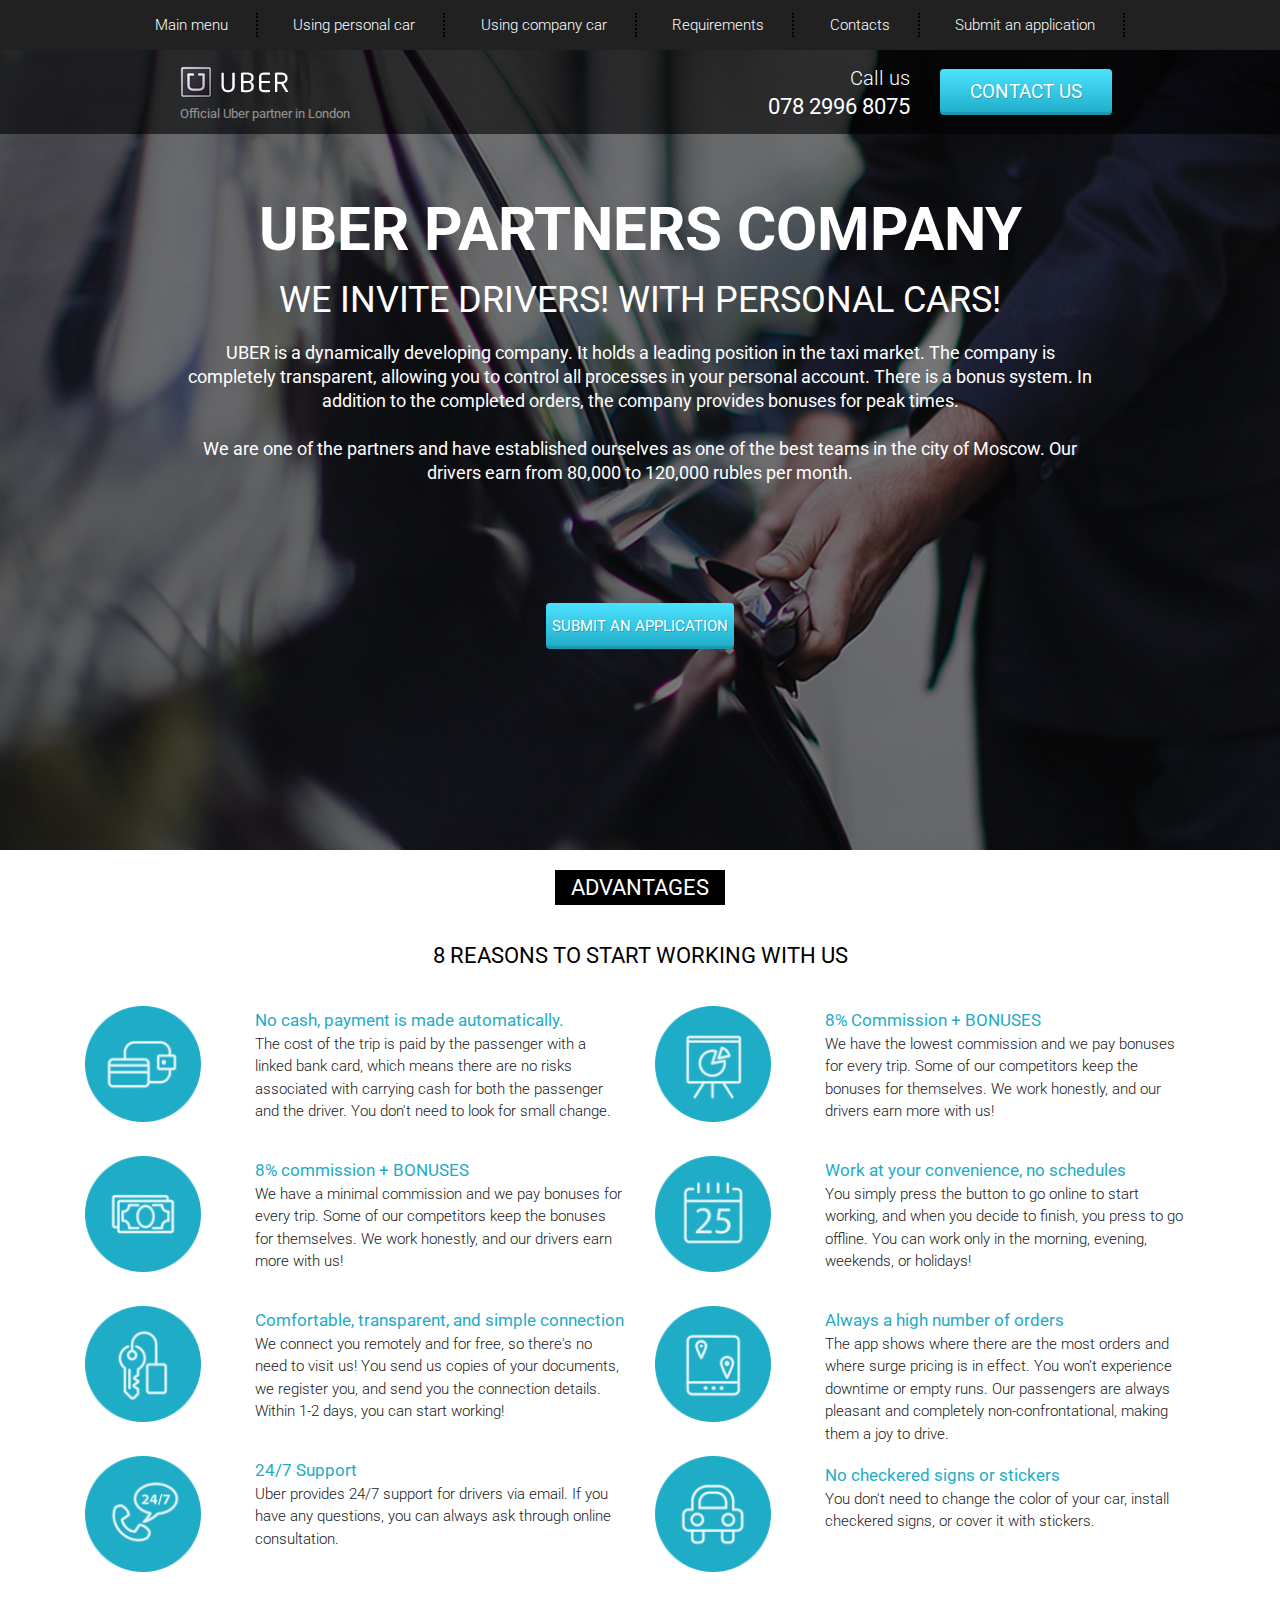
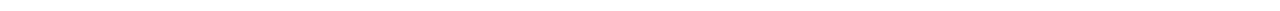
<file: taxi/src/index.html>
<!DOCTYPE html>
<html lang="en">
<head>
    <meta charset="UTF-8">
    <meta name="viewport" content="width=device-width, initial-scale=1.0">
    <meta http-equiv="X-UA-Compatible" content="ie=edge">
    <title>Document</title>
    <link rel="preconnect" href="https://fonts.googleapis.com">
    <link rel="preconnect" href="https://fonts.gstatic.com" crossorigin>
    <link href="https://fonts.googleapis.com/css2?family=Roboto:wght@300;400;700&display=swap" rel="stylesheet">
    <link rel="stylesheet" href="css/bootstrap-reboot.min.css">
    <link rel="stylesheet" href="css/bootstrap-grid.min.css">
    <link rel="stylesheet" href="css/style.css">
</head>
<body>
    <header>
        <nav>
            <div class="container">
                <ul class="menu">
                    <li class="menu_item"><a href="#" class="menu_link">Main menu</a></li>
                    <li class="menu_item"><a href="#" class="menu_link">Using personal car</a></li>
                    <li class="menu_item"><a href="#" class="menu_link">Using company car</a></li>
                    <li class="menu_item"><a href="#" class="menu_link">Requirements</a></li>
                    <li class="menu_item"><a href="#" class="menu_link">Contacts</a></li>
                    <li class="menu_item"><a href="#" class="menu_link">Submit an application</a></li>
                </ul>
            </div>
        </nav>

        <div class="subheader">
            <div class="container">
                <div class="row">
                    <div class="col-md-4 offset-md-1">
                        <a href="#" class="subheader_logo"><img src="icons/Uber.png" alt="logo"></a>
                        <div class="subheader_official">Official Uber partner in London</div>
                    </div>
                    <div class="col-md-2 offset-md-2">
                        <div class="subheader_call">Call us</div>
                        <a href="tel:+447829968075" class="subheader_phone">078 2996 8075</a>
                        
                    </div>
                    <div class="col-md-2">
                        <button class="subheader_btn">Contact us</button>
                    </div>
                </div>
            </div>
        </div>

        <section class="promo">
            <div class="container">
                <div class="row">
                    <div class="col-md-10 offset-md-1">
                        <h1 class="promo_header">UBER PARTNERS COMPANy</h1>
                        <h2 class="promo_subheader">WE INVITE DRIVERS! WITH personal CARs!</h2>
                        <div class="promo_descr">UBER is a dynamically developing company. It holds a leading position in the taxi market. The company is completely transparent, allowing you to control all processes in your personal account. There is a bonus system. In addition to the completed orders, the company provides bonuses for peak times.

                            <br><br>We are one of the partners and have established ourselves as one of the best teams in the city of Moscow. Our drivers earn from 80,000 to 120,000 rubles per month.</div>
                    </div>
                    <button class="promo_btn">Submit an application</button>
                </div>
            </div>
        </section>

        <section class="advantages">
            <div class="container">
                <div class="advantages_liltext">Advantages</div>
                <h2 class="advantages_reasons">8 reasons to start working with us</h2>

                <div class="row">
                    <div class="col-md-2">
                        <img src="icons/icon1.png" alt="" class="advantages_icon">
                        <img src="icons/icon2.png" alt="" class="advantages_icon">
                        <img src="icons/icon3.png" alt="" class="advantages_icon">
                        <img src="icons/icon4.png" alt="" class="advantages_icon">
                    
                    </div>
                    <div class="col-md-4">
                        <p class="advantages_descr">
                            <span>No cash, payment is made automatically.</span>
                            <br>The cost of the trip is paid by the passenger with a linked bank card, which means there are no risks associated with carrying cash for both the passenger and the driver. You don't need to look for small change.
                        </p>
                        <p class="advantages_descr">
                            <span>8% commission + BONUSES</span>
                            <br>We have a minimal commission and we pay bonuses for every trip. Some of our competitors keep the bonuses for themselves. We work honestly, and our drivers earn more with us!
                        </p>
                        <p class="advantages_descr">
                            <span>Comfortable, transparent, and simple connection</span>
                            <br>We connect you remotely and for free, so there's no need to visit us! You send us copies of your documents, we register you, and send you the connection details. Within 1-2 days, you can start working!
                        </p>
                        <p class="advantages_descr">
                            <span>24/7 Support</span>
                            <br>Uber provides 24/7 support for drivers via email. If you have any questions, you can always ask through online consultation.
                        </p>
                    </div>
                    <div class="col-md-2">
                        <img src="icons/icon5.png" alt="" class="advantages_icon">
                        <img src="icons/icon6.png" alt="" class="advantages_icon">
                        <img src="icons/icon7.png" alt="" class="advantages_icon">
                        <img src="icons/icon8.png" alt="" class="advantages_icon">
                    </div>
                    <div class="col-md-4">
                        <p class="advantages_descr">
                            <span>8% Commission + BONUSES</span>
                            <br>We have the lowest commission and we pay bonuses for every trip. Some of our competitors keep the bonuses for themselves. We work honestly, and our drivers earn more with us!
                        </p>
                        <p class="advantages_descr">
                            <span>Work at your convenience, no schedules</span>
                            <br>You simply press the button to go online to start working, and when you decide to finish, you press to go offline. You can work only in the morning, evening, weekends, or holidays!
                        </p>
                        <p class="advantages_descr">
                            <span>Always a high number of orders</span>
                            <br>The app shows where there are the most orders and where surge pricing is in effect. You won’t experience downtime or empty runs. Our passengers are always pleasant and completely non-confrontational, making them a joy to drive.
                        </p>
                        <p class="advantages_descr">
                            <span>No checkered signs or stickers</span>
                            <br>You don't need to change the color of your car, install checkered signs, or cover it with stickers.
                        </p>
                    </div>
                </div>
            </div>
            
        </section>




    </header>


    
</body>
</html>
</file>
<file: taxi/src/css/style.css>
*{
    font-family: 'Roboto', sans-serif;
}

nav{
    height: 50px;
    background-color: #212121;
}

.header{
    position: relative;
}

.menu{
    display: flex;
    justify-content: space-between;
    padding: 13px 70px;
    margin: 0;
    list-style-type: none;
}

.menu .menu_link{
    font-weight: 300;
    font-size: 15px;
    color: #fff;
}

.menu .menu_item{
    border-right: 2px dotted black;
    padding-right: 28px;
}

.subheader{
    position: absolute;
    width: 100%;
    height: 84px;
    background-color: rgba(0, 0, 0, .6);
}

.subheader .subheader_logo{
    display: block;
    max-width: 100%;
    margin-top: 16px;
}

.subheader .subheader_official{
    margin-top: 6px;
    color: white;
    opacity: 0.5;
    font-size: 13px;
    font-weight: 400;
}

.subheader .subheader_call{
    margin-top: 13px;
    color: white;
    font-size: 20px;
    font-weight: 300;
    text-align: right;
}

.subheader .subheader_phone{
    margin-top: 8px;
    color: white;
    font-size: 22px;
    font-weight: 400;
    text-transform: uppercase;
    text-align: right;
    display: block;
    line-height: 12px;
}

.subheader .subheader_btn{
    margin-top: 19px;
    width: 172px;
    height: 46px;
    border-radius: 4px;
    box-shadow: inset 0 -3px 0 rgba(0,0,0,0.12);
    border: none;
    background-image: linear-gradient(to top, #1eacc7 0%, #4ce2ff 100%);
    text-shadow: 1px 1px 0 rgba(0,0,0,0.21);
    font-weight: 400;    
    color: #fff;
    font-size: 19px;
    text-transform: uppercase;
}

.promo{
    min-height: 800px;
    background: url('../img/uber_bg.jpg') center center/cover no-repeat;
    padding: 150px 0 135px 0;
}

.promo .promo_header{
    font-weight: 700;
    font-size: 60px;
    text-transform: uppercase;
    text-align: center;
    color: #fff;
    line-height: 60px;
    margin: 0;
}

.promo .promo_subheader{
    font-weight: 400;
    font-size: 36px;
    text-transform: uppercase;
    text-align: center;
    color: #fff;
    line-height: 36px;
    margin: 0;
    margin-top: 22px;
}

.promo .promo_descr{
    font-weight: 400;
    font-size: 18px;
    line-height: 24px;
    text-align: center;
    color: #fff;
    margin-top: 23px;
}

.promo .promo_btn{
    display: block;
    margin: 118px auto 0 auto;
    width: 259 px;
    height: 46px;
    
    box-shadow: inset 0 -3px 0 rgba(0,0,0,0.12);
    border: none;
    border-radius: 4px;
    background-image: linear-gradient(to top, #1eacc7 0%, #4ce2ff 100%);
    text-shadow: 1px 1px 0 rgba(0,0,0,0.21);
    font-weight: 400;    
    color: #fff;
    font-size: 15px;
    text-transform: uppercase;
}


.advantages .advantages_liltext{

    width: 170px;
    height: 35px;
    background-color: black;
    color: white;
    text-align: center;
    margin: 20px auto 33px auto;
    font-weight: 400;
    font-size: 22px;
    line-height: 36px;
    text-transform: uppercase;
}

.advantages .advantages_reasons{
    color: #000;
    text-align: center;
    margin: 0 auto 16px auto;
    font-weight: 400;
    font-size: 22px;
    line-height: 36px;
    text-transform: uppercase;
}

.advantages .advantages_icon{
    width: 116px;
    height: 116px;
    margin-top: 16px;
    margin-bottom: 18px;
}

.advantages .advantages_descr span {
    font-weight: 400;
    font-size: 17px;
    line-height: 124%;
    color: #1eacc7;
}

.advantages .advantages_descr {
    margin-top: 20px;
    margin-left: -20px;
    font-weight: 300;
    font-size: 15px;
    color: #202020;
    min-height: 130px;
}
</file>
